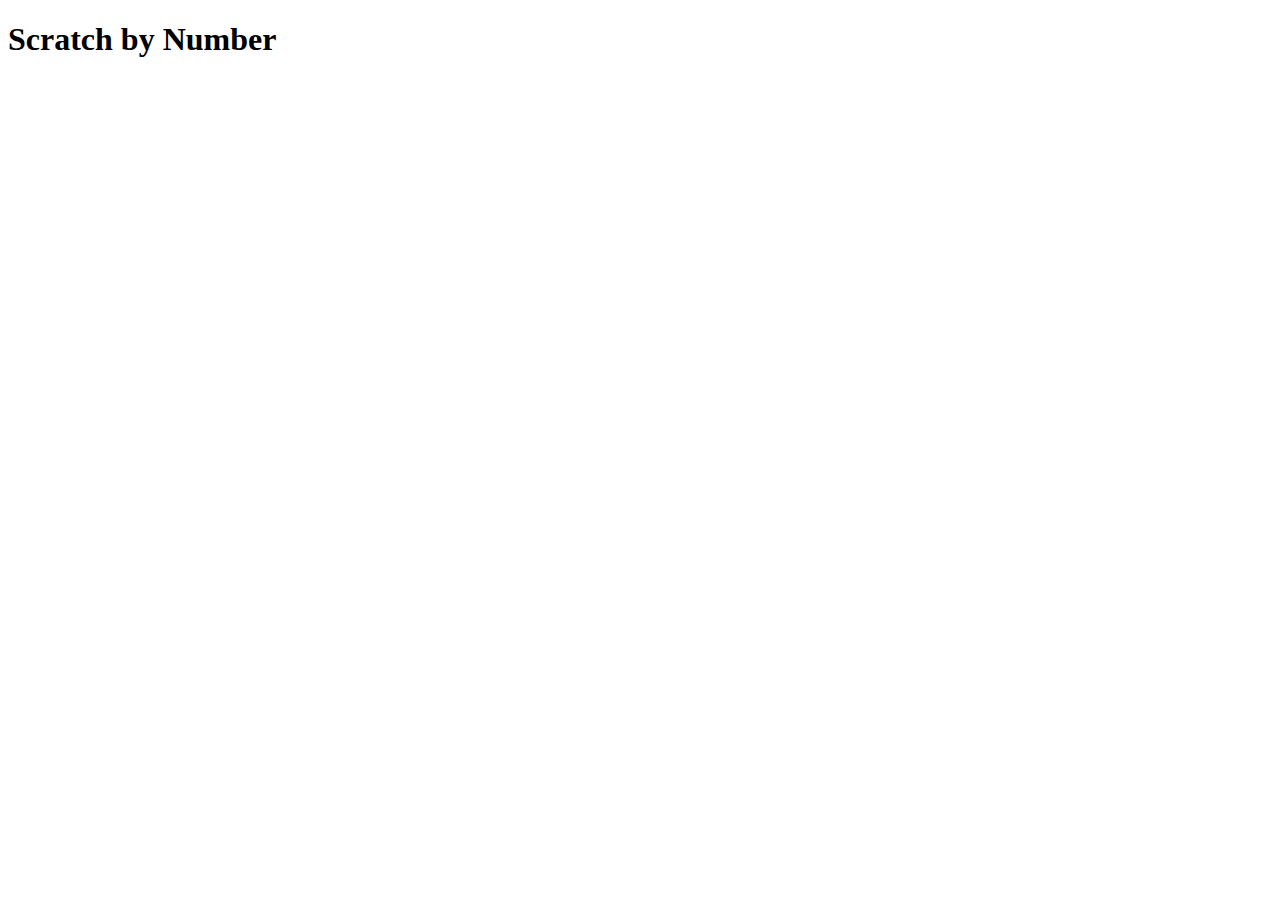
<file: index.html>
<!DOCTYPE html>
<html lang="fr">
<head>
    <meta charset="UTF-8">
    <title>Scratch by Number</title>
    <meta name="viewport" content="width=device-width, initial-scale=1.0">
    <link rel="stylesheet" href="css/style.css">
</head>

<body class="page-home">

    <header class="header">
        <h1>Scratch by Number</h1>
    </header>

    <main class="packs-container" id="packsContainer">
        <!-- Packs générés par main.js -->
    </main>

    <script src="js/main.js"></script>

</body>
</html>
</file>
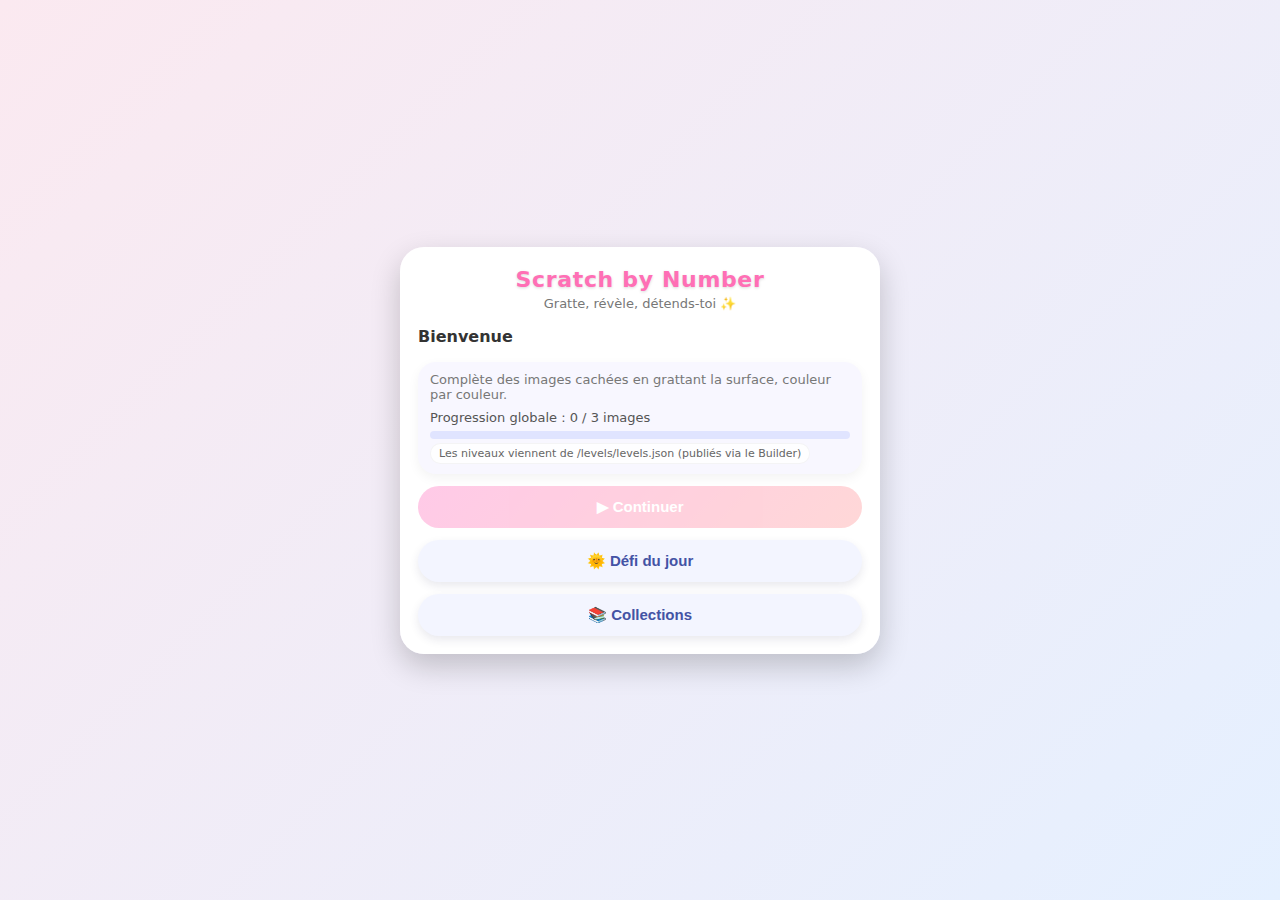
<file: game.html>
<!DOCTYPE html>
<html lang="fr">
<head>
  <meta charset="UTF-8" />
  <title>Scratch by Number – Jeu</title>
  <meta name="viewport" content="width=device-width, initial-scale=1.0" />

  <!-- PWA / thème -->
  <meta name="theme-color" content="#fbe9f0" />

  <!-- PWA / manifest -->
  <link rel="manifest" href="manifest.webmanifest">

  <!-- iOS PWA -->
  <meta name="apple-mobile-web-app-capable" content="yes">
  <meta name="apple-mobile-web-app-title" content="Scratch by Number">
  <meta name="apple-mobile-web-app-status-bar-style" content="default">
  <link rel="apple-touch-icon" href="icons/icon-192.png">

  <style>
    * { box-sizing: border-box; }
    html, body {
      margin: 0;
      padding: 0;
      font-family: system-ui, -apple-system, BlinkMacSystemFont, "Segoe UI", sans-serif;
      background: linear-gradient(135deg,#fbe9f0,#e5f0ff);
      min-height: 100vh;
      color: #333;
    }
    body {
      display: flex;
      justify-content: center;
      align-items: center;
      padding: 16px;
    }
    #app {
      width: 100%;
      max-width: 480px;
      background: rgba(255,255,255,0.96);
      border-radius: 24px;
      box-shadow: 0 12px 30px rgba(0,0,0,0.20);
      padding: 20px 18px 18px;
      display: flex;
      flex-direction: column;
      gap: 16px;
    }
    header { text-align: center; }
    .logoTitle {
      font-size: 22px;
      font-weight: 700;
      letter-spacing: .03em;
      color: #ff6fb5;
      text-shadow: 0 1px 3px rgba(0,0,0,0.15);
    }
    .subtitle {
      font-size: 13px;
      color: #777;
      margin-top: 4px;
    }
    main {
      flex: 1;
      display: flex;
      flex-direction: column;
      gap: 16px;
    }
    section.screen {
      display: none;
      flex-direction: column;
      gap: 12px;
    }
    section.screen.active { display: flex; }

    .btn {
      width: 100%;
      padding: 12px 14px;
      border-radius: 999px;
      border: none;
      cursor: pointer;
      font-weight: 600;
      font-size: 15px;
      display: inline-flex;
      justify-content: center;
      align-items: center;
      gap: 8px;
      transition: transform 0.08s ease, box-shadow 0.08s ease, background 0.15s ease;
    }
    .btnPrimary {
      background: linear-gradient(135deg,#ff7ac4,#ff9c9c);
      color: white;
      box-shadow: 0 6px 16px rgba(255,122,196,0.45);
    }
    .btnPrimary:active {
      transform: translateY(1px) scale(0.99);
      box-shadow: 0 3px 10px rgba(255,122,196,0.4);
    }
    .btnSecondary {
      background: #f3f5ff;
      color: #4353a5;
      box-shadow: 0 4px 10px rgba(40,40,90,0.10);
    }
    .btnSecondary:active {
      transform: translateY(1px) scale(0.99);
      box-shadow: 0 2px 7px rgba(40,40,90,0.16);
    }
    .btn[disabled] {
      opacity: .4;
      cursor: default;
      box-shadow: none;
      transform: none;
    }

    .sectionTitle {
      font-weight: 600;
      font-size: 16px;
      margin-bottom: 4px;
    }
    .smallText { font-size: 13px; color: #777; }

    .card {
      border-radius: 18px;
      background: #f8f7ff;
      padding: 10px 12px;
      box-shadow: 0 4px 12px rgba(0,0,0,0.05);
    }

    .globalProgressBar {
      width: 100%;
      height: 8px;
      background: #e0e4ff;
      border-radius: 999px;
      overflow: hidden;
      margin-top: 6px;
    }
    .globalProgressInner {
      height: 100%;
      width: 0%;
      background: linear-gradient(90deg,#6cc6ff,#a971ff);
      transition: width 0.2s ease;
    }
    .tag {
      display: inline-flex;
      align-items: center;
      justify-content: center;
      border-radius: 999px;
      font-size: 11px;
      padding: 3px 8px;
      background: rgba(255,255,255,0.8);
      color: #666;
      border: 1px solid rgba(0,0,0,0.04);
      margin-top: 4px;
    }

    .collectionList {
      display: flex;
      flex-direction: column;
      gap: 10px;
      max-height: 360px;
      overflow-y: auto;
      padding-right: 4px;
    }
    .collectionCard {
      display: flex;
      align-items: center;
      padding: 10px 12px;
      border-radius: 16px;
      background: #f9f5ff;
      cursor: pointer;
      gap: 10px;
      box-shadow: 0 4px 10px rgba(90,60,160,0.08);
      transition: transform 0.1s ease, box-shadow 0.1s ease;
    }
    .collectionCard:hover {
      transform: translateY(-1px);
      box-shadow: 0 7px 16px rgba(90,60,160,0.12);
    }
    .collectionThumb {
      width: 48px;
      height: 48px;
      border-radius: 14px;
      display: flex;
      align-items: center;
      justify-content: center;
      font-size: 24px;
      background: linear-gradient(135deg,#ffd3e2,#c5d8ff);
    }
    .collectionInfo { flex: 1; }
    .collectionName { font-weight: 600; font-size: 15px; }
    .collectionMeta { font-size: 12px; color: #666; margin-top: 3px; }

    .levelsGrid {
      display: grid;
      grid-template-columns: repeat(3, 1fr);
      gap: 10px;
      max-height: 360px;
      overflow-y: auto;
      padding-right: 4px;
    }
    .levelCard {
      background: #f7f7ff;
      border-radius: 14px;
      padding: 6px;
      display: flex;
      flex-direction: column;
      gap: 4px;
      box-shadow: 0 4px 8px rgba(0,0,0,0.06);
      cursor: pointer;
      transition: transform 0.08s ease, box-shadow 0.08s ease;
    }
    .levelCard:hover {
      transform: translateY(-1px);
      box-shadow: 0 6px 14px rgba(0,0,0,0.12);
    }
    .levelThumb {
      border-radius: 10px;
      background: linear-gradient(135deg,#ffd3e2,#c5d8ff);
      height: 70px;
      display: flex;
      align-items: center;
      justify-content: center;
      color: rgba(255,255,255,0.95);
      font-size: 12px;
      font-weight: 600;
      text-shadow: 0 1px 4px rgba(0,0,0,0.35);
      overflow: hidden;
    }
    .levelThumbCanvas {
      width: 100%;
      height: 100%;
      display: block;
    }
    .levelTitle { font-size: 12px; font-weight: 600; color: #444; }
    .levelStatus { font-size: 11px; color: #777; }

    .gameHeaderRow {
      display: flex;
      justify-content: space-between;
      align-items: center;
      gap: 8px;
    }
    .gameTitleBlock {
      display: flex;
      flex-direction: column;
      gap: 2px;
    }
    .gameTitle {
      font-size: 15px;
      font-weight: 600;
    }
    .gameSubtitle {
      font-size: 12px;
      color: #777;
    }
    .gameStats {
      font-size: 12px;
      text-align: right;
      color: #555;
    }
    .gameCard {
      margin-top: 6px;
      border-radius: 20px;
      background: #f6f5ff;
      padding: 10px;
      box-shadow: 0 6px 18px rgba(0,0,0,0.12);
      display: flex;
      flex-direction: column;
      align-items: center;
      gap: 8px;
    }
    .gameCanvasWrap {
      border-radius: 18px;
      overflow: hidden;
      background: #000;
      width: 100%;
      max-width: 360px;
      aspect-ratio: 1 / 1;
      display: flex;
      justify-content: center;
      align-items: center;
    }
    #gameCanvas {
      width: 100%;
      height: 100%;
      touch-action: none;
      background: #000;
    }
    .brushRow {
      font-size: 12px;
      width: 100%;
      display: flex;
      flex-direction: column;
      align-items: stretch;
      gap: 4px;
      margin-top: 4px;
    }
    .brushRowInner {
      display: flex;
      align-items: center;
      justify-content: space-between;
      gap: 8px;
    }
    .brushLabel { font-size: 12px; color: #555; }
    .brushValue { font-weight: 600; font-size: 12px; }
    .brushSlider { width: 100%; }

    /* Palette horizontale scrollable propre */
    .paletteRow {
      display: flex;
      flex-direction: row;
      gap: 14px;
      padding: 10px;
      overflow-x: auto;
      overflow-y: hidden;
      max-width: 100%;
      box-sizing: border-box;
      scroll-behavior: smooth;
      scrollbar-width: none; /* Firefox */
    }
    .paletteRow::-webkit-scrollbar {
      display: none; /* Chrome / Safari */
    }
    .dot {
      width: 52px;
      height: 52px;
      border-radius: 50%;
      border: 4px solid #fff;
      box-shadow: 0 4px 10px rgba(0,0,0,0.15);
      position: relative;
      flex-shrink: 0;
      cursor: pointer;
      transition: transform 0.12s ease, box-shadow 0.12s ease, border 0.12s ease;
    }
    .dot.active {
      transform: scale(1.12);
      border-width: 4px;
      border-color: #ff7ac4;
      box-shadow: 0 0 12px rgba(255,255,255,0.8), 0 4px 14px rgba(0,0,0,0.25);
      animation: pulseDot 0.25s ease;
    }
    .dotCount {
      position: absolute;
      bottom: -6px;
      right: -6px;
      background: linear-gradient(135deg,#ff7ac4,#ff9c9c);
      color: #fff;
      font-size: 12px;
      padding: 3px 6px;
      border-radius: 12px;
      font-weight: 600;
      box-shadow: 0 2px 6px rgba(0,0,0,0.2);
    }

    .backLink {
      font-size: 13px;
      color: #6874c8;
      cursor: pointer;
      display: inline-flex;
      align-items: center;
      gap: 4px;
    }
    .backLink span { font-size: 16px; }

    @media (max-width: 520px) {
      #app {
        border-radius: 20px;
        padding: 16px 14px 14px;
      }
    }

    @keyframes pulseDot {
      0% { transform: scale(1); }
      50% { transform: scale(1.15); }
      100% { transform: scale(1); }
    }

    /* Pastille qui disparaît en douceur */
    .dot.disappearing {
      animation: dotDisappear 0.55s ease forwards;
    }
    @keyframes dotDisappear {
      0% {
        transform: scale(1) rotate(0deg);
        opacity: 1;
      }
      60% {
        transform: scale(0.45) rotate(12deg);
        opacity: 0.6;
      }
      100% {
        transform: scale(0.1) rotate(25deg);
        opacity: 0;
      }
    }
  </style>
</head>

<body>
<div id="app">
  <header>
    <div class="logoTitle">Scratch by Number</div>
    <div class="subtitle">Gratte, révèle, détends-toi ✨</div>
  </header>

  <main>
    <!-- HOME SCREEN -->
    <section id="screen-home" class="screen active">
      <div class="sectionTitle">Bienvenue</div>
      <div class="card">
        <div class="smallText">
          Complète des images cachées en grattant la surface, couleur par couleur.
        </div>
        <div style="margin-top:8px;font-size:13px;color:#555;">
          Progression globale : <span id="globalProgressLabel">0 / 0 images</span>
        </div>
        <div class="globalProgressBar">
          <div id="globalProgressInner" class="globalProgressInner"></div>
        </div>
        <div class="tag">Les niveaux viennent de /levels/levels.json (publiés via le Builder)</div>
      </div>

      <button id="btn-continue" class="btn btnPrimary" disabled>
        ▶ Continuer
      </button>

      <button id="btn-daily" class="btn btnSecondary">
        🌞 Défi du jour
      </button>

      <button id="btn-collections" class="btn btnSecondary">
        📚 Collections
      </button>
    </section>

    <!-- COLLECTIONS SCREEN -->
    <section id="screen-collections" class="screen">
      <div class="backLink" id="back-from-collections">
        <span>←</span> Retour
      </div>
      <div class="sectionTitle" style="margin-top:4px;">Collections</div>
      <div class="smallText">Choisis un thème d’images à gratter.</div>

      <div id="collectionsList" class="collectionList"></div>
    </section>

    <!-- LEVELS SCREEN -->
    <section id="screen-levels" class="screen">
      <div class="backLink" id="back-from-levels">
        <span>←</span> Collections
      </div>
      <div class="sectionTitle" id="levelsTitle" style="margin-top:4px;">Niveaux</div>
      <div class="smallText" id="levelsSubtitle"></div>

      <div id="levelsGrid" class="levelsGrid"></div>
    </section>

    <!-- GAME SCREEN -->
    <section id="screen-game" class="screen">
      <div class="backLink" id="back-from-game">
        <span>←</span> Niveaux
      </div>

      <div class="gameHeaderRow" style="margin-top:4px;">
        <div class="gameTitleBlock">
          <div class="gameTitle" id="gameTitle">Titre du niveau</div>
          <div class="gameSubtitle" id="gameSubtitle">Collection</div>
        </div>
        <div class="gameStats">
          <div>Progression : <span id="gameProgressPercent">0%</span></div>
          <div>Restants : <span id="gameRemaining">0</span></div>
        </div>
      </div>

      <div class="gameCard">
        <div class="gameCanvasWrap" style="position:relative;">
          <canvas id="gameCanvas" width="360" height="360" style="position:absolute; inset:0; width:100%; height:100%; touch-action:none; background:#000;"></canvas>
          <canvas id="gameCanvasScratch" width="360" height="360" style="position:absolute; inset:0; width:100%; height:100%; touch-action:none;"></canvas>
        </div>

        <div class="brushRow">
          <div class="brushRowInner">
            <div class="brushLabel">Taille du pinceau</div>
            <div class="brushValue"><span id="gameBrushVal">3</span> px</div>
          </div>
          <input id="gameBrushSlider" class="brushSlider" type="range" min="1" max="50" value="3">
        </div>

        <div class="paletteRow" id="gamePaletteRow"></div>
      </div>
    </section>
  </main>
</div>

<script>
  // =========================
  // HAPTIC / VIBRATION HELPER
  // =========================
  function triggerHaptic(level = "light") {
    try {
      if ("vibrate" in navigator) {
        if (level === "heavy") {
          navigator.vibrate(30);
        } else if (level === "medium") {
          navigator.vibrate(15);
        } else {
          navigator.vibrate(8);
        }
      }
      // iOS Safari ne supporte pas vibrate pour l'instant, mais Android oui.
    } catch (e) {
      console.warn("Haptic error", e);
    }
  }

  // =========================
  // STATE GLOBAL
  // =========================
  let LEVELS_DATA = { collections: [] };

  const screens = {
    home: document.getElementById("screen-home"),
    collections: document.getElementById("screen-collections"),
    levels: document.getElementById("screen-levels"),
    game: document.getElementById("screen-game")
  };

  function showScreen(name) {
    Object.values(screens).forEach(s => s.classList.remove("active"));
    if (screens[name]) screens[name].classList.add("active");
  }

  // --- progression globale
  function computeGlobalProgress() {
    const total = LEVELS_DATA.collections.reduce(
      (sum,c)=>sum + (c.levels?.length||0),
      0
    );
    let completed = 0;
    try {
      const raw = localStorage.getItem("sbn_completed_levels");
      if (raw){
        const arr = JSON.parse(raw);
        if (Array.isArray(arr)) completed = arr.length;
      }
    } catch{}
    if (completed>total) completed=total;
    return {completed,total};
  }
  function refreshGlobalProgressUI() {
    const {completed,total} = computeGlobalProgress();
    const label = document.getElementById("globalProgressLabel");
    const bar = document.getElementById("globalProgressInner");
    label.textContent = `${completed} / ${total} images`;
    let perc = total>0 ? (completed/total)*100 : 0;
    bar.style.width = perc + "%";
  }

  // --- last played
  function loadLastPlayed() {
    try {
      const raw = localStorage.getItem("sbn_last_level");
      if (!raw) return null;
      return JSON.parse(raw);
    } catch {return null;}
  }
  function saveLastPlayed(collectionId, levelId) {
    const obj = {collectionId,levelId,time:Date.now()};
    localStorage.setItem("sbn_last_level", JSON.stringify(obj));
  }
  function markLevelCompleted(levelId) {
    let arr=[];
    try {
      const raw=localStorage.getItem("sbn_completed_levels");
      if (raw) arr=JSON.parse(raw);
    } catch{}
    if (!Array.isArray(arr)) arr=[];
    if (!arr.includes(levelId)) arr.push(levelId);
    localStorage.setItem("sbn_completed_levels", JSON.stringify(arr));
  }
  function isLevelCompleted(levelId) {
    try {
      const raw = localStorage.getItem("sbn_completed_levels");
      if (!raw) return false;
      const arr = JSON.parse(raw);
      if (!Array.isArray(arr)) return false;
      return arr.includes(levelId);
    } catch {return false;}
  }
  function refreshContinueButton() {
    const btnContinue = document.getElementById("btn-continue");
    const last = loadLastPlayed();
    if (!last) { btnContinue.disabled = true; return; }
    btnContinue.disabled = false;
  }

  // =========================
  // SAUVEGARDE PAR NIVEAU
  // =========================
  function levelProgressKey(collectionId, levelId) {
    return `sbn_progress_${collectionId}_${levelId}`;
  }
  function loadLevelProgressData(collectionId, levelId) {
    const key = levelProgressKey(collectionId, levelId);
    try {
      const raw = localStorage.getItem(key);
      if (!raw) return null;
      return JSON.parse(raw);
    } catch (e) {
      console.warn("loadLevelProgressData error", e);
      return null;
    }
  }
  function saveLevelProgressData(payload) {
    if (!payload || !payload.collectionId || !payload.levelId) return;
    const key = levelProgressKey(payload.collectionId, payload.levelId);
    try {
      localStorage.setItem(key, JSON.stringify(payload));
    } catch(e) {
      console.warn("saveLevelProgressData error", e);
    }
  }

  // =========================
  // CHARGEMENT LEVELS.JSON
  // =========================
  async function loadLevelsConfig() {
    try {
      const res = await fetch("levels/levels.json");
      if (!res.ok) throw new Error("HTTP "+res.status);
      const data = await res.json();
      if (!data.collections) data.collections=[];
      LEVELS_DATA = data;
    } catch (e) {
      console.warn("Impossible de charger levels.json, aucune collection pour l’instant.");
      LEVELS_DATA = { collections: [] };
    }
  }

  // =========================
  // HOME SCREEN
  // =========================
  const btnContinue = document.getElementById("btn-continue");
  const btnDaily = document.getElementById("btn-daily");
  const btnCollections = document.getElementById("btn-collections");

  btnCollections.addEventListener("click", () => {
    buildCollectionsList();
    showScreen("collections");
  });

  btnDaily.addEventListener("click", () => {
    const firstCol = LEVELS_DATA.collections[0];
    if (!firstCol || !firstCol.levels || !firstCol.levels.length) {
      alert("Pas encore de niveaux publiés. Utilise le Builder pour en créer.");
      return;
    }
    const lvl = firstCol.levels[0];
    startGame(firstCol.id, lvl.id);
  });

  btnContinue.addEventListener("click", () => {
    const last=loadLastPlayed();
    if (!last) return;
    startGame(last.collectionId,last.levelId);
  });

  // =========================
  // COLLECTIONS
  // =========================
  const collectionsListEl = document.getElementById("collectionsList");
  document.getElementById("back-from-collections").addEventListener("click", () => {
    showScreen("home");
  });

  function buildCollectionsList() {
    collectionsListEl.innerHTML = "";
    if (!LEVELS_DATA.collections.length) {
      const div=document.createElement("div");
      div.className="smallText";
      div.textContent="Aucune collection pour l’instant. Publie un niveau depuis le Builder.";
      collectionsListEl.appendChild(div);
      return;
    }
    LEVELS_DATA.collections.forEach(col => {
      const card=document.createElement("div");
      card.className="collectionCard";

      const thumb=document.createElement("div");
      thumb.className="collectionThumb";
      thumb.textContent=col.emoji || "🎨";

      const info=document.createElement("div");
      info.className="collectionInfo";

      const name=document.createElement("div");
      name.className="collectionName";
      name.textContent=col.name;

      const meta=document.createElement("div");
      meta.className="collectionMeta";
      const completedLevels = (col.levels||[]).filter(l=>isLevelCompleted(l.id)).length;
      meta.textContent = `${completedLevels}/${(col.levels||[]).length} complétées`;

      info.appendChild(name);
      info.appendChild(meta);

      const right=document.createElement("div");
      right.style.fontSize="11px";
      right.style.color="#777";
      right.textContent=">";

      card.appendChild(thumb);
      card.appendChild(info);
      card.appendChild(right);

      card.addEventListener("click", () => {
        openCollection(col.id);
      });

      collectionsListEl.appendChild(card);
    });
  }

  // =========================
  // LEVELS SCREEN
  // =========================
  const levelsTitleEl=document.getElementById("levelsTitle");
  const levelsSubtitleEl=document.getElementById("levelsSubtitle");
  const levelsGridEl=document.getElementById("levelsGrid");
  let currentCollection = null;

  document.getElementById("back-from-levels").addEventListener("click", () => {
    showScreen("collections");
  });

  function openCollection(collectionId) {
    currentCollection = LEVELS_DATA.collections.find(c=>c.id===collectionId);
    if (!currentCollection) return;
    levelsTitleEl.textContent = currentCollection.name;
    levelsSubtitleEl.textContent = `${(currentCollection.levels||[]).length} images`;

    buildLevelsGrid(currentCollection);
    showScreen("levels");
  }

  function buildLevelsGrid(collection) {
    levelsGridEl.innerHTML = "";
    const levels = collection.levels || [];
    if (!levels.length) {
      const div=document.createElement("div");
      div.className="smallText";
      div.textContent="Aucun niveau dans cette collection.";
      levelsGridEl.appendChild(div);
      return;
    }

    levels.forEach((lvl, index) => {
      const card=document.createElement("div");
      card.className="levelCard";

      const thumb=document.createElement("div");
      thumb.className="levelThumb";
      thumb.textContent=lvl.title || lvl.id;

      const title=document.createElement("div");
      title.className="levelTitle";
      title.textContent=`#${index+1}`;

      const status=document.createElement("div");
      status.className="levelStatus";

      const progressData = loadLevelProgressData(collection.id, lvl.id);
      let percent = 0;
      if (progressData && typeof progressData.percent === "number") {
        percent = progressData.percent;
      } else if (isLevelCompleted(lvl.id)) {
        percent = 100;
      }

      const completed = isLevelCompleted(lvl.id) || (percent >= 100);

      if (completed) {
        status.textContent = `Terminé ✓ (${percent || 100}%)`;
        thumb.textContent = "";
        const canvas = document.createElement("canvas");
        canvas.width = 70;
        canvas.height = 70;
        canvas.className = "levelThumbCanvas";
        thumb.appendChild(canvas);
        drawLevelThumbnail(canvas, collection.id, lvl.id);
      } else {
        if (percent > 0) {
          status.textContent = `${percent}% complété`;
        } else {
          status.textContent = "Non commencé";
        }
      }

      card.appendChild(thumb);
      card.appendChild(title);
      card.appendChild(status);

      card.addEventListener("click", () => {
        startGame(collection.id, lvl.id);
      });

      levelsGridEl.appendChild(card);
    });
  }

  async function drawLevelThumbnail(canvas, collectionId, levelId) {
    const ctx = canvas.getContext("2d");
    ctx.fillStyle = "#000";
    ctx.fillRect(0, 0, canvas.width, canvas.height);
    try {
      const base = `levels/${collectionId}/${levelId}`;
      const [paletteRes, gridRes] = await Promise.all([
        fetch(base + "_palette.json"),
        fetch(base + "_grid.json"),
      ]);
      if (!paletteRes.ok || !gridRes.ok) return;
      const palette = await paletteRes.json();
      const grid = await gridRes.json();
      const size = grid.length;
      const cellSize = canvas.width / size;
      for (let y = 0; y < size; y++) {
        for (let x = 0; x < size; x++) {
          const idx = grid[y][x];
          const col = palette[idx];
          if (!col) continue;
          ctx.fillStyle = `rgb(${col.r},${col.g},${col.b})`;
          ctx.fillRect(x * cellSize, y * cellSize, cellSize, cellSize);
        }
      }
    } catch (e) {
      console.warn("drawLevelThumbnail error", e);
    }
  }

  // =========================
  // GAME + SCRATCH
  // =========================
  let lastScratchX = null;
  let lastScratchY = null;
  let lastScratchTime = null;
  let needsSave = false;

  const backFromGame = document.getElementById("back-from-game");
  const gameTitleEl = document.getElementById("gameTitle");
  const gameSubtitleEl = document.getElementById("gameSubtitle");
  const gameProgressPercentEl = document.getElementById("gameProgressPercent");
  const gameRemainingEl = document.getElementById("gameRemaining");
  const gameCanvas = document.getElementById("gameCanvas");
  const gameCanvasScratch = document.getElementById("gameCanvasScratch");
  const ctxImg = gameCanvas.getContext("2d");
  const ctxScratch = gameCanvasScratch.getContext("2d");
  const gamePaletteRow = document.getElementById("gamePaletteRow");
  const gameBrushSlider = document.getElementById("gameBrushSlider");
  const gameBrushVal = document.getElementById("gameBrushVal");

  let currentGame = {
    collectionId: null,
    levelId: null,
    size: 0,
    grid: [],
    baseGrid: [],
    palette: [],
    remainingPerColor: [],
    totalCells: 0,
    revealed: 0,
    brushSize: 3,
    activeColorIndex: null,
    completed: false
  };

  backFromGame.addEventListener("click", () => {
    refreshGlobalProgressUI();
    if (currentCollection) {
      buildLevelsGrid(currentCollection);
      showScreen("levels");
    } else {
      showScreen("collections");
    }
  });

  gameBrushSlider.addEventListener("input", () => {
    currentGame.brushSize = parseInt(gameBrushSlider.value,10);
    gameBrushVal.textContent = currentGame.brushSize;
  });

  async function startGame(collectionId, levelId) {
    const col = LEVELS_DATA.collections.find(c=>c.id===collectionId);
    if (!col) {
      alert("Collection introuvable.");
      return;
    }
    const lvl = (col.levels||[]).find(l=>l.id===levelId);
    if (!lvl) {
      alert("Niveau introuvable dans cette collection.");
      return;
    }

    currentGame.collectionId = collectionId;
    currentGame.levelId = levelId;
    currentGame.brushSize = parseInt(gameBrushSlider.value,10);
    currentGame.completed = false;

    saveLastPlayed(collectionId, levelId);
    refreshContinueButton();

    gameTitleEl.textContent = lvl.title || lvl.id;
    gameSubtitleEl.textContent = col.name;

    await loadLevelDataFromServer(collectionId, levelId);
    showScreen("game");
  }

  function computeCountsFromGrid(grid, paletteLength) {
    const counts = new Array(paletteLength).fill(0);
    let revealed = 0;
    const size = grid.length;
    for (let y=0;y<size;y++){
      for(let x=0;x<size;x++){
        const v = grid[y][x];
        if (v === -1) {
          revealed++;
        } else if (v>=0 && v<paletteLength) {
          counts[v]++;
        }
      }
    }
    return {counts,revealed};
  }

  async function loadLevelDataFromServer(collectionId, levelId) {
    try {
      const base = `levels/${collectionId}/${levelId}`;
      const [metaRes, paletteRes, gridRes] = await Promise.all([
        fetch(base + "_meta.json"),
        fetch(base + "_palette.json"),
        fetch(base + "_grid.json"),
      ]);
      if (!metaRes.ok || !paletteRes.ok || !gridRes.ok) {
        throw new Error("Erreur chargement fichiers de niveau");
      }
      const meta = await metaRes.json();
      const palette = await paletteRes.json();
      const grid = await gridRes.json();

      currentGame.size = meta.size || grid.length;
      currentGame.baseGrid = grid;
      currentGame.palette = palette;
      currentGame.totalCells = currentGame.size * currentGame.size;

      const saved = loadLevelProgressData(collectionId, levelId);

      if (saved && saved.grid &&
          Array.isArray(saved.grid) &&
          saved.grid.length === grid.length &&
          saved.grid[0].length === grid[0].length) {
        currentGame.grid = saved.grid;
        const cc = computeCountsFromGrid(saved.grid, palette.length);
        currentGame.remainingPerColor = cc.counts;
        currentGame.revealed = cc.revealed;
        currentGame.completed = !!saved.completed || (cc.revealed >= currentGame.totalCells);
      } else {
        currentGame.grid = grid.map(row => row.slice());
        const cc = computeCountsFromGrid(currentGame.grid, palette.length);
        currentGame.remainingPerColor = cc.counts;
        currentGame.revealed = cc.revealed;
        currentGame.completed = (currentGame.revealed >= currentGame.totalCells);
      }

      // Dessiner l'image finale sous la couche à gratter (toujours à partir de la grille d'origine)
      ctxImg.clearRect(0,0,gameCanvas.width,gameCanvas.height);
      const cellSize = gameCanvas.width / currentGame.size;
      for (let y = 0; y < currentGame.size; y++) {
        for (let x = 0; x < currentGame.size; x++) {
          const idxCell = currentGame.baseGrid[y][x];
          const col = currentGame.palette[idxCell];
          ctxImg.fillStyle = `rgb(${col.r},${col.g},${col.b})`;
          ctxImg.fillRect(
            x * cellSize,
            y * cellSize,
            Math.ceil(cellSize),
            Math.ceil(cellSize)
          );
        }
      }

      // Couche scratch uniforme au-dessus
      ctxScratch.clearRect(0,0,gameCanvas.width,gameCanvas.height);
      ctxScratch.globalCompositeOperation = "source-over";
      ctxScratch.globalAlpha = 1;
      ctxScratch.fillStyle = "#000";
      ctxScratch.fillRect(0,0,gameCanvas.width,gameCanvas.height);
      ctxScratch.globalAlpha = 0.75;
      ctxScratch.fillStyle = "#bbb";
      ctxScratch.fillRect(0,0,gameCanvas.width,gameCanvas.height);
      ctxScratch.globalAlpha = 1;
      ctxScratch.globalCompositeOperation = "source-over";

      // Ré-appliquer le grattage existant si sauvegarde
      if (currentGame.grid) {
        reapplyScratchFromGrid(currentGame.grid, cellSize);
      }
      // Si le niveau est entièrement terminé → retirer totalement la couche scratch
      if (currentGame.completed) {
        ctxScratch.clearRect(0, 0, gameCanvas.width, gameCanvas.height);
      }

      buildGamePalette();
      updateGameUI();
      refreshPaletteCounters();
      needsSave = false;

    } catch (e) {
      console.error(e);
      alert("Impossible de charger ce niveau.\nVérifie qu'il a été publié correctement.");
    }
  }

  // =========================
  // PALETTE
  // =========================
  function refreshPaletteCounters() {
    const dots = document.querySelectorAll('#gamePaletteRow .dot');
    dots.forEach(dot => {
      const idx = parseInt(dot.dataset.colorIndex, 10);
      const badge = dot.querySelector('.dotCount');
      if (!isNaN(idx) && badge) {
        badge.textContent = currentGame.remainingPerColor[idx] || 0;
      }
    });
  }

  function setActiveColor(idx) {
    currentGame.activeColorIndex = idx;
    document.querySelectorAll("#gamePaletteRow .dot").forEach(d=>d.classList.remove("active"));

    if (idx == null || isNaN(idx)) {
      updateGameUI();
      return;
    }
    const dot = document.querySelector('#gamePaletteRow .dot[data-color-index="'+idx+'"]');
    if (dot) {
      dot.classList.add("active");
    }
    updateGameUI();
  }

  // Quand une couleur est complètement utilisée (0 restants)
  function handleColorDepleted(colorIndex) {
    if (currentGame.remainingPerColor[colorIndex] < 0) {
      currentGame.remainingPerColor[colorIndex] = 0;
    }

    // haptic "color finie"
    triggerHaptic("medium");

// 🔊 son pastille vide
  try { sndDone.currentTime = 0; sndDone.play(); } catch(e){}

    // animer + retirer la pastille visuelle
    const dot = document.querySelector('#gamePaletteRow .dot[data-color-index="'+colorIndex+'"]');
    if (dot) {
      dot.classList.add("disappearing");
      setTimeout(() => {
        if (dot && dot.parentNode) {
          dot.parentNode.removeChild(dot);
        }
      }, 550);
    }

    // si c'était la couleur active → passer à une autre
    if (currentGame.activeColorIndex === colorIndex) {
      let newIdx = null;
      for (let i = colorIndex + 1; i < currentGame.remainingPerColor.length; i++) {
        if (currentGame.remainingPerColor[i] > 0) { newIdx = i; break; }
      }
      if (newIdx === null) {
        for (let i = colorIndex - 1; i >= 0; i--) {
          if (currentGame.remainingPerColor[i] > 0) { newIdx = i; break; }
        }
      }
      if (newIdx !== null) {
        setActiveColor(newIdx);
      } else {
        currentGame.activeColorIndex = null;
        updateGameUI();
      }
    }

    refreshPaletteCounters();
  }

  function buildGamePalette() {
    gamePaletteRow.innerHTML = "";
    currentGame.activeColorIndex = null;

    currentGame.palette.forEach((c,i) => {
      const remaining = currentGame.remainingPerColor[i] || 0;
      if (remaining <= 0) return; // 🔥 ne pas recréer les couleurs finies

      const dot = document.createElement("div");
      dot.className="dot";
      dot.style.background=`rgb(${c.r},${c.g},${c.b})`;
      dot.dataset.colorIndex = i.toString();

      const count=document.createElement('div');
      count.className='dotCount';
      dot.appendChild(count);

      dot.addEventListener("click", () => {
        setActiveColor(i);
        refreshPaletteCounters();
      });

      gamePaletteRow.appendChild(dot);
    });

    // activer par défaut la première couleur qui a encore des cases
    let firstIdx = null;
    for (let i = 0; i < currentGame.remainingPerColor.length; i++) {
      if (currentGame.remainingPerColor[i] > 0) {
        firstIdx = i;
        break;
      }
    }
    if (firstIdx !== null) {
      setActiveColor(firstIdx);
    } else {
      currentGame.activeColorIndex = null;
      updateGameUI();
    }

    refreshPaletteCounters();
  }

  function updateGameUI() {
    const total = currentGame.totalCells;
    const revealed = currentGame.revealed;
    const p = total>0 ? Math.floor((revealed/total)*100) : 0;
    gameProgressPercentEl.textContent = p + "%";

    if (currentGame.activeColorIndex==null) {
      gameRemainingEl.textContent = "0";
    } else {
      gameRemainingEl.textContent = currentGame.remainingPerColor[currentGame.activeColorIndex] || 0;
    }
  }

  // =========================
  // SCRATCH
  // =========================
  let isMouseDown = false;
  let isTouching = false;

  gameCanvasScratch.addEventListener("mousedown", (e)=>{
    isMouseDown=true;
    triggerHaptic("light");   // feedback au contact
    scratchAtEvent(e.clientX,e.clientY);
  });
  document.addEventListener("mouseup", ()=>{
    isMouseDown=false;
    if (needsSave) {
      saveCurrentProgress();
      needsSave = false;
    }
  });
  gameCanvasScratch.addEventListener("mousemove", (e)=>{
    if(!isMouseDown) return;
    scratchAtEvent(e.clientX,e.clientY);
  });

  gameCanvasScratch.addEventListener("touchstart", (e)=>{
    isTouching=true;
    triggerHaptic("light");   // feedback au contact tactile
    e.preventDefault();
    const t=e.touches[0];
    scratchAtEvent(t.clientX,t.clientY);
  }, {passive:false});
  gameCanvasScratch.addEventListener("touchmove",(e)=>{
    if(!isTouching) return;
    e.preventDefault();
    const t=e.touches[0];
    scratchAtEvent(t.clientX,t.clientY);
  }, {passive:false});
  gameCanvasScratch.addEventListener("touchend",()=>{
    isTouching=false;
    if (needsSave) {
      saveCurrentProgress();
      needsSave = false;
    }
  });
  gameCanvasScratch.addEventListener("touchcancel",()=>{
    isTouching=false;
    if (needsSave) {
      saveCurrentProgress();
      needsSave = false;
    }
  });

  function scratchAtEvent(clientX,clientY) {
    if (currentGame.activeColorIndex==null) return;
    const rect = gameCanvas.getBoundingClientRect();
    const px = clientX - rect.left;
    const py = clientY - rect.top;

    const scaleX = gameCanvas.width / rect.width;
    const scaleY = gameCanvas.height / rect.height;
    const cx = px * scaleX;
    const cy = py * scaleY;

    const size = currentGame.size;
    const cellSize = gameCanvas.width / size;

    const gx = Math.floor(cx / cellSize);
    const gy = Math.floor(cy / cellSize);

    const now = performance.now();
    let vx = 0, vy = 0;
    if (lastScratchX !== null) {
      const dt = now - lastScratchTime;
      if (dt > 0) {
        vx = (cx - lastScratchX) / dt;
        vy = (cy - lastScratchY) / dt;
      }
    }
    lastScratchX = cx;
    lastScratchY = cy;
    lastScratchTime = now;

    scratchAtGrid(gx,gy,vx,vy);
  }

  function eraseOnScratch(x, y, r, vx, vy) {
    const speed = Math.sqrt(vx*vx + vy*vy);
    const jitter = Math.min(speed * 0.15, 1.2);
    const jx = (Math.random() - 0.5) * jitter;
    const jy = (Math.random() - 0.5) * jitter;

    ctxScratch.save();
    ctxScratch.globalCompositeOperation = "destination-out";
    ctxScratch.beginPath();
    ctxScratch.arc(x + jx, y + jy, r, 0, Math.PI * 2);
    ctxScratch.fill();
    ctxScratch.restore();
  }

  function scratchAtGrid(cx,cy,vx,vy) {
    const size = currentGame.size;
    const active = currentGame.activeColorIndex;
    const brush = currentGame.brushSize;
    const cellSize = gameCanvas.width / size;

    if (active == null) return;

    let anyChange = false;

    for (let dy=-brush; dy<=brush; dy++){
      for (let dx=-brush; dx<=brush; dx++){
        const X = cx+dx;
        const Y = cy+dy;
        if (X<0||Y<0||X>=size||Y>=size) continue;

        const val = currentGame.grid[Y][X];
        if (val !== active) continue;

        if (currentGame.grid[Y][X] !== -1) {
          currentGame.grid[Y][X] = -1;
          currentGame.revealed++;
          anyChange = true;
          if (currentGame.remainingPerColor[active] > 0) {
            currentGame.remainingPerColor[active]--;
            if (currentGame.remainingPerColor[active] === 0) {
              handleColorDepleted(active);
            }
          }
        }

        const centerX = X*cellSize + cellSize/2;
        const centerY = Y*cellSize + cellSize/2;
        eraseOnScratch(centerX, centerY, cellSize*0.75, vx, vy);
      }
    }

    if (anyChange) {
  needsSave = true;

  // 🔊 jouer le son de scratch (sound_scratch.mp3)
  playScratchSound();
}

    updateGameUI();
    refreshPaletteCounters();
    checkCompletion();
  }

  function reapplyScratchFromGrid(gridData, cellSize) {
    ctxScratch.save();
    ctxScratch.globalCompositeOperation = "destination-out";
    for (let y = 0; y < currentGame.size; y++) {
      for (let x = 0; x < currentGame.size; x++) {
        if (gridData[y][x] === -1) {
          const centerX = x * cellSize + cellSize / 2;
          const centerY = y * cellSize + cellSize / 2;
          ctxScratch.beginPath();
          ctxScratch.arc(centerX, centerY, cellSize * 0.75, 0, Math.PI * 2);
          ctxScratch.fill();
        }
      }
    }
    ctxScratch.restore();
  }

  function saveCurrentProgress() {
    if (!currentGame.collectionId || !currentGame.levelId) return;
    const total = currentGame.totalCells || (currentGame.size * currentGame.size) || 0;
    const revealed = currentGame.revealed || 0;
    const percent = total > 0 ? Math.floor((revealed / total) * 100) : 0;
    const payload = {
      collectionId: currentGame.collectionId,
      levelId: currentGame.levelId,
      revealed,
      total,
      percent,
      completed: currentGame.completed,
      grid: currentGame.grid
    };
    saveLevelProgressData(payload);
  }

  function checkCompletion() {
    if (currentGame.completed) return;
    if (currentGame.revealed >= currentGame.totalCells) {
      currentGame.completed = true;
      markLevelCompleted(currentGame.levelId);
      refreshGlobalProgressUI();
      saveCurrentProgress();
      triggerHaptic("heavy"); // vibration plus forte à la complétion
      alert("Image complétée ! 🎉");
    }
  }

  // =========================
  // INIT
  // =========================
  async function initGame() {
    await loadLevelsConfig();
    refreshGlobalProgressUI();
    refreshContinueButton();
  }
  initGame();

  // Sound handlers (facultatif, à brancher si tu veux)
    const endOverlay = document.getElementById("endOverlay");
  const btnEndBack = document.getElementById("btnEndBack");

  
  if (btnEndBack) btnEndBack.addEventListener("click", ()=>{ endOverlay.style.display="none"; showScreen("levels"); });
</script>



<div id="endOverlay" style="display:none; position:fixed; inset:0;
  background:rgba(0,0,0,0.5);  align-items:center;
  justify-content:center; z-index:999;">
  <div style="background:white; border-radius:20px; padding:16px; width:80%; max-width:320px; text-align:center;">
    <div style="font-weight:600; margin-bottom:8px;">Image complétée ! 🎉</div>
    <button id="btnEndBack" class="btn btnPrimary">Retour</button>
  </div>
</div>
 
<script>
  // Enregistrement du Service Worker pour PWA
  if ("serviceWorker" in navigator) {
    window.addEventListener("load", () => {
      navigator.serviceWorker
        .register("sw.js")
        .catch(err => console.warn("SW registration failed", err));
    });
  }
</script>


<!-- Added audio elements -->
<audio id="sndSelect" src="sounds/sound_pop_select.mp3"></audio>
<audio id="sndDone" src="sounds/sound_pop_done.mp3"></audio>
<audio id="sndScratch" src="sounds/sound_scratch.mp3"></audio>

<script>
// Added sound handling
const sndSelect = document.getElementById('sndSelect');
const sndDone = document.getElementById('sndDone');
const sndScratch = document.getElementById('sndScratch');

let lastScratchSound = 0;
function playScratchSound() {
  const now = performance.now();
  if (now - lastScratchSound > 80) {
    try { sndScratch.currentTime = 0; sndScratch.play(); } catch(e){}
    lastScratchSound = now;
  }
}

// Hook selection
document.addEventListener('click', (e)=>{
  if(e.target.classList.contains('dot')) {
    try { sndSelect.currentTime = 0; sndSelect.play(); } catch(e){}
  }
});

// To be integrated in scratch logic: call playScratchSound() when valid
</script>

</body>
</html>
</file>
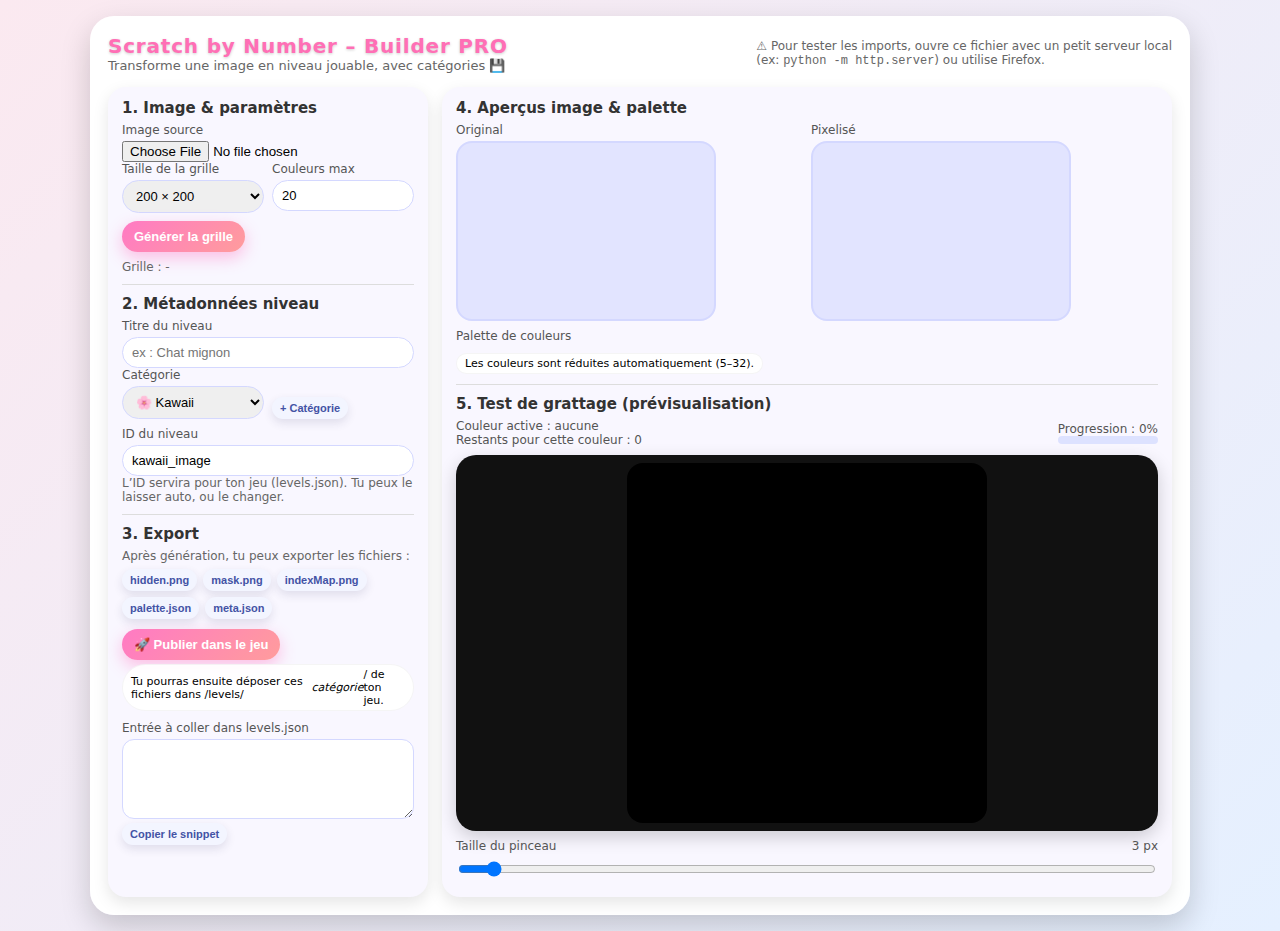
<file: public/builder.html>
<!DOCTYPE html>
<html lang="fr">
<head>
<meta charset="UTF-8">
<title>Scratch by Number – Builder PRO</title>
<meta name="viewport" content="width=device-width, initial-scale=1.0" />

<style>
* {
  box-sizing: border-box;
}
html, body {
  margin: 0;
  padding: 0;
  font-family: system-ui, -apple-system, BlinkMacSystemFont, "Segoe UI", sans-serif;
  background: linear-gradient(135deg,#fbe9f0,#e5f0ff);
  min-height: 100vh;
}
body {
  display:flex;
  justify-content:center;
  align-items:flex-start;
  padding:16px;
}
#app {
  width:100%;
  max-width:1100px;
  background:rgba(255,255,255,0.96);
  border-radius:24px;
  box-shadow:0 12px 30px rgba(0,0,0,0.18);
  padding:18px;
  display:flex;
  flex-direction:column;
  gap:14px;
}
header {
  display:flex;
  justify-content:space-between;
  align-items:center;
  gap:10px;
}
.logoTitle {
  font-size:20px;
  font-weight:700;
  letter-spacing:.04em;
  color:#ff6fb5;
  text-shadow:0 1px 3px rgba(0,0,0,0.2);
}
.subtitle {
  font-size:13px;
  color:#666;
}
main {
  display:flex;
  flex-wrap:wrap;
  gap:14px;
}
.panel {
  background:#f9f7ff;
  border-radius:18px;
  padding:12px 14px;
  box-shadow:0 6px 16px rgba(0,0,0,0.10);
}
#leftPanel {
  flex:0 0 320px;
  max-width:100%;
}
#rightPanel {
  flex:1;
  min-width:320px;
}
.sectionTitle {
  font-size:15px;
  font-weight:600;
  margin-bottom:6px;
  color:#333;
}
label {
  font-size:12px;
  font-weight:500;
  display:block;
  margin-bottom:4px;
  color:#555;
}
input[type="text"],
input[type="number"],
select,
textarea {
  width:100%;
  padding:7px 9px;
  border-radius:999px;
  border:1px solid #d4d8ff;
  font-size:13px;
  outline:none;
}
textarea {
  border-radius:12px;
  resize:vertical;
  min-height:80px;
  font-family:monospace;
}
input[type="text"]:focus,
input[type="number"]:focus,
select:focus,
textarea:focus {
  border-color:#ff7ac4;
  box-shadow:0 0 0 2px rgba(255,122,196,0.2);
}
.btn {
  border:none;
  border-radius:999px;
  padding:8px 12px;
  font-size:13px;
  font-weight:600;
  cursor:pointer;
  display:inline-flex;
  align-items:center;
  justify-content:center;
  gap:6px;
  transition:transform .08s ease, box-shadow .08s ease, background .15s ease;
}
.btnPrimary {
  background:linear-gradient(135deg,#ff7ac4,#ff9c9c);
  color:#fff;
  box-shadow:0 6px 16px rgba(255,122,196,0.45);
}
.btnPrimary:active {
  transform:translateY(1px) scale(0.99);
  box-shadow:0 3px 10px rgba(255,122,196,0.4);
}
.btnSecondary {
  background:#f3f5ff;
  color:#4353a5;
  box-shadow:0 4px 10px rgba(40,40,90,0.12);
}
.btnSecondary:active {
  transform:translateY(1px) scale(0.99);
  box-shadow:0 2px 7px rgba(40,40,90,0.18);
}
.btnTiny {
  padding:5px 8px;
  font-size:11px;
}
.row {
  display:flex;
  gap:8px;
  margin-bottom:8px;
}
.row > div {
  flex:1;
}
.previewBox {
  width:100%;
  max-width:260px;
  height:180px;
  border-radius:16px;
  border:2px solid #d4d8ff;
  background:#e2e4ff;
  overflow:hidden;
  display:flex;
  justify-content:center;
  align-items:center;
}
.previewBox img {
  max-width:100%;
  max-height:100%;
  object-fit:contain;
}
.palettePreview {
  display:flex;
  flex-wrap:wrap;
  gap:6px;
  margin-top:6px;
}
.paletteSwatch {
  width:22px;
  height:22px;
  border-radius:6px;
  box-shadow:0 1px 4px rgba(0,0,0,0.3);
  border:1px solid rgba(255,255,255,0.6);
}
.infoText {
  font-size:12px;
  color:#666;
}
.smallTag {
  display:inline-flex;
  align-items:center;
  justify-content:center;
  font-size:11px;
  border-radius:999px;
  padding:3px 8px;
  background:rgba(255,255,255,0.9);
  border:1px solid rgba(0,0,0,0.04);
  margin-top:4px;
}
.scratchHeader {
  display:flex;
  justify-content:space-between;
  align-items:center;
  font-size:12px;
  color:#555;
}
.progressBar {
  width:100%;
  height:8px;
  background:#dde2ff;
  border-radius:999px;
  overflow:hidden;
}
.progressInner {
  height:100%;
  width:0%;
  background:linear-gradient(90deg,#6cc6ff,#a971ff);
}
#scratchCanvasWrap {
  border-radius:20px;
  background:#111;
  padding:8px;
  box-shadow:0 6px 18px rgba(0,0,0,0.18);
  margin-top:8px;
}
#scratchCanvas {
  width:100%;
  max-width:360px;
  height:auto;
  aspect-ratio:1/1;
  background:#000;
  border-radius:16px;
  touch-action:none;
  display:block;
  margin:0 auto;
}
.scratchBottom {
  margin-top:8px;
  display:flex;
  flex-direction:column;
  gap:6px;
  font-size:12px;
}
.paletteRow {
  display:flex;
  flex-wrap:wrap;
  gap:8px;
  justify-content:center;
}
.dot {
  width:26px;
  height:26px;
  border-radius:50%;
  border:2px solid #fff;
  box-shadow:0 2px 5px rgba(0,0,0,0.35);
  cursor:pointer;
  transition:transform .12s ease, box-shadow .12s ease, border .12s ease;
}
.dot.active {
  transform:scale(1.12);
  border-color:#ff7ac4;
  box-shadow:0 0 8px rgba(255,122,196,0.9);
}
.brushSliderRow {
  display:flex;
  align-items:center;
  justify-content:space-between;
  gap:6px;
}
.brushSliderRow span {
  font-size:12px;
  color:#555;
}
input[type="range"] {
  flex:1;
}
@media (max-width:900px){
  main {
    flex-direction:column;
  }
  #leftPanel {
    flex:auto;
  }
}
</style>
</head>
<body>
<div id="app">
  <header>
    <div>
      <div class="logoTitle">Scratch by Number – Builder PRO</div>
      <div class="subtitle">Transforme une image en niveau jouable, avec catégories 💾</div>
    </div>
    <div class="infoText">
      ⚠ Pour tester les imports, ouvre ce fichier avec un petit serveur local<br>
      (ex: <code>python -m http.server</code>) ou utilise Firefox.
    </div>
  </header>

  <main>
    <!-- PANEL GAUCHE : PARAMS, IMPORT, CATÉGORIE, EXPORT -->
    <div id="leftPanel" class="panel">
      <div class="sectionTitle">1. Image & paramètres</div>

      <label for="imgInput">Image source</label>
      <input id="imgInput" type="file" accept="image/png,image/jpeg">

      <div class="row">
        <div>
          <label for="gridSize">Taille de la grille</label>
          <select id="gridSize">
  <option value="50">50 × 50</option>
  <option value="100">100 × 100</option>
  <option value="200" selected>200 × 200</option>
  <option value="300">300 × 300</option>
  <option value="500">500 × 500</option>
  <option value="800">800 × 800</option>
  <option value="1000">1000 × 1000</option>
</select>
        </div>
        <div>
          <label for="maxColors">Couleurs max</label>
          <input id="maxColors" type="number" min="5" max="32" value="20">
        </div>
      </div>

      <button class="btn btnPrimary" id="btnGenerate">Générer la grille</button>

      <div style="margin-top:8px;" class="infoText">
        Grille : <span id="gridInfo">-</span>
      </div>

      <hr style="margin:10px 0;border:none;border-top:1px solid #ddd;">

      <div class="sectionTitle">2. Métadonnées niveau</div>

      <label for="levelTitle">Titre du niveau</label>
      <input id="levelTitle" type="text" placeholder="ex : Chat mignon">

      <div class="row">
        <div>
          <label for="categorySelect">Catégorie</label>
          <select id="categorySelect">  <option value="1000">1000 × 1000</option>
</select>
        </div>
        <div style="display:flex;align-items:flex-end;">
          <button class="btn btnSecondary btnTiny" id="btnNewCategory">+ Catégorie</button>
        </div>
      </div>

      <label for="levelId">ID du niveau</label>
      <input id="levelId" type="text" placeholder="ex : kawaii_chat_01">

      <div class="infoText">
        L’ID servira pour ton jeu (levels.json). Tu peux le laisser auto, ou le changer.
      </div>

      <hr style="margin:10px 0;border:none;border-top:1px solid #ddd;">

      <div class="sectionTitle">3. Export</div>
      <div class="infoText">Après génération, tu peux exporter les fichiers :</div>

      <div style="display:flex;flex-wrap:wrap;gap:6px;margin-top:6px;">
        <button class="btn btnSecondary btnTiny" id="btnExportHidden">hidden.png</button>
        <button class="btn btnSecondary btnTiny" id="btnExportMask">mask.png</button>
        <button class="btn btnSecondary btnTiny" id="btnExportIndex">indexMap.png</button>
        <button class="btn btnSecondary btnTiny" id="btnExportPalette">palette.json</button>
        <button class="btn btnSecondary btnTiny" id="btnExportMeta">meta.json</button>
      </div>

      <!-- 🔥 NOUVEAU : bouton Publier dans le jeu -->
      <div style="margin-top:10px;">
        <button class="btn btnPrimary" id="btnPublishGame">
          🚀 Publier dans le jeu
        </button>
      </div>

      <div class="smallTag">Tu pourras ensuite déposer ces fichiers dans /levels/<em>catégorie</em>/ de ton jeu.</div>

      <label style="margin-top:10px;">Entrée à coller dans levels.json</label>
      <textarea id="levelsSnippet" readonly></textarea>
      <button class="btn btnSecondary btnTiny" id="btnCopySnippet">Copier le snippet</button>
    </div>

    <!-- PANEL DROIT : APERÇUS + TEST SCRATCH -->
    <div id="rightPanel" class="panel">
      <div class="sectionTitle">4. Aperçus image & palette</div>

      <div class="row">
        <div>
          <label>Original</label>
          <div class="previewBox">
            <img id="previewOriginal" alt="">
          </div>
        </div>
        <div>
          <label>Pixelisé</label>
          <div class="previewBox">
            <img id="previewPixel" alt="">
          </div>
        </div>
      </div>

      <label>Palette de couleurs</label>
      <div id="palettePreview" class="palettePreview"></div>

      <div class="smallTag">Les couleurs sont réduites automatiquement (5–32).</div>

      <hr style="margin:10px 0;border:none;border-top:1px solid #ddd;">

      <div class="sectionTitle">5. Test de grattage (prévisualisation)</div>
      <div class="scratchHeader">
        <div>
          Couleur active : <span id="scratchActiveColor">aucune</span><br>
          Restants pour cette couleur : <span id="scratchRemaining">0</span>
        </div>
        <div>
          Progression : <span id="scratchProgressLabel">0%</span>
          <div class="progressBar"><div id="scratchProgressInner" class="progressInner"></div></div>
        </div>
      </div>

      <div id="scratchCanvasWrap">
        <canvas id="scratchCanvas" width="360" height="360"></canvas>
      </div>

      <div class="scratchBottom">
        <div class="brushSliderRow">
          <span>Taille du pinceau</span>
          <span><span id="brushValue">3</span> px</span>
        </div>
        <input id="brushSlider" type="range" min="1" max="50" value="3">

        <div class="paletteRow" id="scratchPaletteRow"></div>
      </div>
    </div>
  </main>
</div>

<script>
// ========= ÉTAT GLOBAL =========
let originalImg = null;
let resizedCanvas = document.createElement("canvas");
let resizedCtx = resizedCanvas.getContext("2d");

let LEVEL = [];           // [y][x] -> index couleur
let COLOR_PALETTE = [];   // [{r,g,b}]
let colorRemaining = [];  // par couleur
let revealed = 0;
let totalCells = 0;

let activeColorIndex = null;
let brushSize = 3;

const scratchCanvas = document.getElementById("scratchCanvas");
const sctx = scratchCanvas.getContext("2d");

let scratchingTouch = false;

// ========= INIT CATÉGORIES =========
const DEFAULT_CATEGORIES = [
  { id: "kawaii", name: "Kawaii", emoji: "🌸" },
  { id: "animaux", name: "Animaux", emoji: "🐾" },
  { id: "nature",  name: "Nature",  emoji: "🌿" },
  { id: "monuments", name: "Monuments", emoji: "🏙" }
];

function loadCategories() {
  try {
    const raw = localStorage.getItem("sbn_categories");
    if (!raw) return DEFAULT_CATEGORIES;
    const data = JSON.parse(raw);
    if (!Array.isArray(data)) return DEFAULT_CATEGORIES;
    return data;
  } catch {
    return DEFAULT_CATEGORIES;
  }
}

function saveCategories(cats) {
  localStorage.setItem("sbn_categories", JSON.stringify(cats));
}

let CATEGORIES = loadCategories();

const categorySelect = document.getElementById("categorySelect");
const btnNewCategory = document.getElementById("btnNewCategory");

function refreshCategorySelect() {
  categorySelect.innerHTML = "";
  CATEGORIES.forEach(cat => {
    const opt = document.createElement("option");
    opt.value = cat.id;
    opt.textContent = `${cat.emoji || "🎨"} ${cat.name}`;
    categorySelect.appendChild(opt);
  });
}
refreshCategorySelect();

btnNewCategory.addEventListener("click", () => {
  const name = prompt("Nom de la nouvelle catégorie (ex : Halloween) :");
  if (!name) return;
  let id = prompt("ID de la catégorie (sans espaces, ex : halloween) :");
  if (!id) return;
  id = id.trim().toLowerCase();
  const emoji = prompt("Emoji (optionnel, ex : 🎃) :") || "🎨";
  if (CATEGORIES.some(c => c.id === id)) {
    alert("Cette ID de catégorie existe déjà.");
    return;
  }
  CATEGORIES.push({ id, name, emoji });
  saveCategories(CATEGORIES);
  refreshCategorySelect();
  categorySelect.value = id;
});

// ========= IMPORT IMAGE =========
const imgInput = document.getElementById("imgInput");
const previewOriginal = document.getElementById("previewOriginal");
const previewPixel = document.getElementById("previewPixel");

imgInput.addEventListener("change", e => {
  const file = e.target.files[0];
  if (!file) return;
  const img = new Image();
  img.onload = () => {
    originalImg = img;
    previewOriginal.src = img.src;
  };
  img.src = URL.createObjectURL(file);
});

// ========= GÉNÉRATION GRILLE =========
const btnGenerate = document.getElementById("btnGenerate");
const gridInfo = document.getElementById("gridInfo");
const palettePreview = document.getElementById("palettePreview");
const scratchPaletteRow = document.getElementById("scratchPaletteRow");

btnGenerate.addEventListener("click", () => {
  if (!originalImg) {
    alert("Choisis d’abord une image.");
    return;
  }
  const size = parseInt(document.getElementById("gridSize").value,10);
  let maxC = parseInt(document.getElementById("maxColors").value,10);
  if (isNaN(maxC) || maxC < 5) maxC = 5;
  if (maxC > 32) maxC = 32;
  generateGrid(size, maxC);
  autoFillLevelId();
  buildLevelsSnippet();
});

function generateGrid(size, maxColors) {
  resizedCanvas.width = size;
  resizedCanvas.height = size;

  const ratio = Math.min(size / originalImg.width, size / originalImg.height);
  const w = originalImg.width * ratio;
  const h = originalImg.height * ratio;
  const x = (size - w) / 2;
  const y = (size - h) / 2;

  resizedCtx.clearRect(0,0,size,size);
  resizedCtx.imageSmoothingEnabled = false;
  resizedCtx.drawImage(originalImg, x, y, w, h);

  previewPixel.src = resizedCanvas.toDataURL("image/png");

  const imgData = resizedCtx.getImageData(0,0,size,size);
  const data = imgData.data;

  COLOR_PALETTE = quantize(data, maxColors);

  LEVEL = [];
  colorRemaining = new Array(COLOR_PALETTE.length).fill(0);
  revealed = 0;
  totalCells = size * size;

  for (let yy=0; yy<size; yy++) {
    const row = [];
    for (let xx=0; xx<size; xx++) {
      const i = (yy*size+xx)*4;
      const r = data[i];
      const g = data[i+1];
      const b = data[i+2];
      const idx = nearest(r,g,b);
      row.push(idx);
      colorRemaining[idx]++;
    }
    LEVEL.push(row);
  }

  compressAndSortColors();
  gridInfo.textContent = `${size}×${size}, ${COLOR_PALETTE.length} couleurs.`;

  buildPalettePreview();
  initScratchCanvas();
}

// ========= QUANTIZATION =========
function dist2(a,b) {
  return (a[0]-b[0])**2 + (a[1]-b[1])**2 + (a[2]-b[2])**2;
}
function quantize(data, count) {
  const colors = [];
  for (let i=0;i<data.length;i+=4) {
    colors.push([data[i],data[i+1],data[i+2]]);
  }
  const centroids = [];
  for (let i=0;i<count;i++) {
    const p = colors[Math.floor(Math.random()*colors.length)];
    centroids.push([p[0],p[1],p[2]]);
  }
  for (let it=0;it<3;it++) {
    const groups = Array.from({length:count},()=>[]);
    for (let c of colors) {
      let best=0, bestD=Infinity;
      for (let i=0;i<count;i++) {
        const d = dist2(c,centroids[i]);
        if (d<bestD) {bestD=d;best=i;}
      }
      groups[best].push(c);
    }
    for (let i=0;i<count;i++) {
      if (!groups[i].length) continue;
      let r=0,g=0,b=0;
      for (let c of groups[i]) {r+=c[0];g+=c[1];b+=c[2];}
      r/=groups[i].length;g/=groups[i].length;b/=groups[i].length;
      centroids[i]=[r,g,b];
    }
  }
  return centroids.map(c=>({r:Math.round(c[0]),g:Math.round(c[1]),b:Math.round(c[2])}));
}
function nearest(r,g,b) {
  let best=0,bestD=Infinity;
  for (let i=0;i<COLOR_PALETTE.length;i++) {
    const c = COLOR_PALETTE[i];
    const d = dist2([r,g,b],[c.r,c.g,c.b]);
    if (d<bestD) {bestD=d;best=i;}
  }
  return best;
}


// ========= COMPRESSION + TRI DES COULEURS =========
function compressAndSortColors() {
  const used = [];
  for (let i=0;i<COLOR_PALETTE.length;i++) {
    if (colorRemaining[i] > 0) {
      used.push({ old:i, count:colorRemaining[i] });
    }
  }
  used.sort((a,b)=>b.count - a.count);
  const newPalette = [];
  const mapOldToNew = {};
  used.forEach((u,idx)=>{
    newPalette[idx] = COLOR_PALETTE[u.old];
    mapOldToNew[u.old] = idx;
  });
  for (let y=0;y<LEVEL.length;y++) {
    for (let x=0;x<LEVEL[y].length;x++) {
      const v = LEVEL[y][x];
      if (v>=0) LEVEL[y][x] = mapOldToNew[v];
    }
  }
  const newRemaining = new Array(used.length).fill(0);
  used.forEach((u,idx)=>{ newRemaining[idx] = u.count; });
  COLOR_PALETTE = newPalette;
  colorRemaining = newRemaining;
}

// ========= PREVIEW PALETTE =========
function buildPalettePreview() {
  palettePreview.innerHTML = "";
  COLOR_PALETTE.forEach(c => {
    const div = document.createElement("div");
    div.className = "paletteSwatch";
    div.style.background = `rgb(${c.r},${c.g},${c.b})`;
    palettePreview.appendChild(div);
  });
}

// ========= AUTO FILL LEVEL ID =========
const levelTitleInput = document.getElementById("levelTitle");
const levelIdInput = document.getElementById("levelId");

function slugify(str) {
  return str.toLowerCase()
    .normalize("NFD").replace(/[\u0300-\u036f]/g,"")
    .replace(/[^a-z0-9]+/g,"_")
    .replace(/^_+|_+$/g,"");
}

function autoFillLevelId() {
  const catId = categorySelect.value || "misc";
  const baseTitle = levelTitleInput.value || "image";
  const slug = slugify(baseTitle);
  levelIdInput.value = `${catId}_${slug || "image"}`;
}

// quand on modifie le titre ou la catégorie, regénérer un id si l’input est vide
levelTitleInput.addEventListener("input", () => {
  if (!levelIdInput.value.trim()) autoFillLevelId();
});
categorySelect.addEventListener("change", () => {
  if (!levelIdInput.value.trim()) autoFillLevelId();
});

// ========= TEST SCRATCH =========
const scratchActiveColor = document.getElementById("scratchActiveColor");
const scratchRemaining = document.getElementById("scratchRemaining");
const scratchProgressLabel = document.getElementById("scratchProgressLabel");
const scratchProgressInner = document.getElementById("scratchProgressInner");
const brushSlider = document.getElementById("brushSlider");
const brushValue = document.getElementById("brushValue");

brushSlider.addEventListener("input", () => {
  brushSize = parseInt(brushSlider.value,10);
  brushValue.textContent = brushSize;
});

function initScratchCanvas() {
  const ctx = sctx;
  ctx.save();
  ctx.setTransform(1,0,0,1,0,0);
  ctx.clearRect(0,0,scratchCanvas.width,scratchCanvas.height);
  ctx.restore();

  ctx.fillStyle = "black";
  ctx.fillRect(0,0,scratchCanvas.width,scratchCanvas.height);

  buildScratchPalette();
  revealed = 0;
  totalCells = LEVEL.length * LEVEL.length;
  updateScratchProgress();
}

function buildScratchPalette() {
  scratchPaletteRow.innerHTML = "";
  COLOR_PALETTE.forEach((c,i) => {
    if (colorRemaining[i] > 0) {
      const dot = document.createElement("div");
      dot.className = "dot";
      dot.style.background = `rgb(${c.r},${c.g},${c.b})`;
      dot.addEventListener("click", () => {
        document.querySelectorAll("#scratchPaletteRow .dot").forEach(d => d.classList.remove("active"));
        dot.classList.add("active");
        activeColorIndex = i;
        scratchActiveColor.textContent = `Couleur ${i+1}`;
        refreshRemainingForActive();
      });
      scratchPaletteRow.appendChild(dot);
    }
  });
  const first = scratchPaletteRow.querySelector(".dot");
  if (first) {
    first.classList.add("active");
    activeColorIndex = COLOR_PALETTE.findIndex((_,i)=>colorRemaining[i] > 0);
    scratchActiveColor.textContent = `Couleur ${activeColorIndex+1}`;
    refreshRemainingForActive();
  } else {
    activeColorIndex = null;
    scratchActiveColor.textContent = "aucune";
  }
}

function refreshRemainingForActive() {
  if (activeColorIndex === null) {
    scratchRemaining.textContent = "0";
    return;
  }
  scratchRemaining.textContent = colorRemaining[activeColorIndex];
}

function updateScratchProgress() {
  const p = totalCells > 0 ? Math.floor((revealed/totalCells)*100) : 0;
  scratchProgressLabel.textContent = p + "%";
  scratchProgressInner.style.width = p + "%";
}

// mapping coord -> cellule
function scratchAtCanvas(x,y) {
  if (activeColorIndex === null) return;
  const size = LEVEL.length;
  if (!size) return;

  const rect = scratchCanvas.getBoundingClientRect();
  const px = x - rect.left;
  const py = y - rect.top;

  const cellSize = scratchCanvas.width / size;
  const gx = Math.floor(px / cellSize);
  const gy = Math.floor(py / cellSize);

  for (let dy=-brushSize; dy<=brushSize; dy++) {
    for (let dx=-brushSize; dx<=brushSize; dx++) {
      const X = gx+dx, Y = gy+dy;
      if (X<0 || Y<0 || X>=size || Y>=size) continue;
      if (LEVEL[Y][X] !== activeColorIndex) continue;
      LEVEL[Y][X] = -1;
      revealed++;
      colorRemaining[activeColorIndex]--;

      const col = COLOR_PALETTE[activeColorIndex];
      sctx.fillStyle = `rgb(${col.r},${col.g},${col.b})`;
      sctx.fillRect(
  X * cellSize,
  Y * cellSize,
  Math.ceil(cellSize),
  Math.ceil(cellSize)
);

    }
  }
  refreshRemainingForActive();
  updateScratchProgress();
}

// souris
scratchCanvas.addEventListener("mousemove", e => {
  if (e.buttons !== 1) return; // pas de drag -> pas de scratch
  scratchAtCanvas(e.clientX,e.clientY);
});
// tactile
scratchCanvas.addEventListener("touchstart", e => {
  scratchingTouch = true;
  e.preventDefault();
  const t = e.touches[0];
  scratchAtCanvas(t.clientX,t.clientY);
},{passive:false});
scratchCanvas.addEventListener("touchmove", e => {
  if (!scratchingTouch) return;
  e.preventDefault();
  const t = e.touches[0];
  scratchAtCanvas(t.clientX,t.clientY);
},{passive:false});
scratchCanvas.addEventListener("touchend", ()=>{scratchingTouch=false;});
scratchCanvas.addEventListener("touchcancel", ()=>{scratchingTouch=false;});
document.addEventListener("touchmove", e => {
  if (scratchingTouch) e.preventDefault();
},{passive:false});

// ========= EXPORT =========
const btnExportHidden = document.getElementById("btnExportHidden");
const btnExportMask = document.getElementById("btnExportMask");
const btnExportIndex = document.getElementById("btnExportIndex");
const btnExportPalette = document.getElementById("btnExportPalette");
const btnExportMeta = document.getElementById("btnExportMeta");

btnExportHidden.addEventListener("click", () => {
  if (!LEVEL.length) {alert("Génère d’abord une grille.");return;}
  downloadDataURL(resizedCanvas.toDataURL("image/png"), getLevelIdOrDefault()+"_hidden.png");
});

btnExportMask.addEventListener("click", () => {
  if (!LEVEL.length) {alert("Génère d’abord une grille.");return;}
  const size = LEVEL.length;
  const c = document.createElement("canvas");
  c.width = size; c.height = size;
  const ctx = c.getContext("2d");
  ctx.fillStyle = "black";
  ctx.fillRect(0,0,size,size);
  downloadDataURL(c.toDataURL("image/png"), getLevelIdOrDefault()+"_mask.png");
});

btnExportIndex.addEventListener("click", () => {
  if (!LEVEL.length) {alert("Génère d’abord une grille.");return;}
  const size = LEVEL.length;
  const c = document.createElement("canvas");
  c.width = size; c.height = size;
  const ctx = c.getContext("2d");
  const img = ctx.getImageData(0,0,size,size);
  for (let y=0;y<size;y++) {
    for (let x=0;x<size;x++) {
      const id = (y*size+x)*4;
      let col = LEVEL[y][x];
      if (col<0) col=0;
      img.data[id] = col;
      img.data[id+1] = col;
      img.data[id+2] = col;
      img.data[id+3] = 255;
    }
  }
  ctx.putImageData(img,0,0);
  downloadDataURL(c.toDataURL("image/png"), getLevelIdOrDefault()+"_indexMap.png");
});

btnExportPalette.addEventListener("click", () => {
  if (!COLOR_PALETTE.length) {alert("Génère d’abord une grille.");return;}
  downloadJSON(COLOR_PALETTE, getLevelIdOrDefault()+"_palette.json");
});

btnExportMeta.addEventListener("click", () => {
  if (!LEVEL.length) {alert("Génère d’abord une grille.");return;}
  const meta = buildMeta();
  downloadJSON(meta, getLevelIdOrDefault()+"_meta.json");
});

function getLevelIdOrDefault() {
  return (levelIdInput.value || "level").trim();
}

function buildMeta() {
  const catId = categorySelect.value || "misc";
  const cat = CATEGORIES.find(c => c.id===catId);
  const title = levelTitleInput.value || "Image sans titre";
  return {
    id: getLevelIdOrDefault(),
    title,
    categoryId: catId,
    categoryName: cat ? cat.name : catId,
    size: LEVEL.length,
    colors: COLOR_PALETTE.length,
    created: new Date().toISOString()
  };
}

function downloadDataURL(dataURL, filename) {
  const a = document.createElement("a");
  a.href = dataURL;
  a.download = filename;
  a.click();
}

function downloadJSON(obj, filename) {
  const blob = new Blob([JSON.stringify(obj,null,2)], {type:"application/json"});
  const url = URL.createObjectURL(blob);
  const a = document.createElement("a");
  a.href = url;
  a.download = filename;
  a.click();
  URL.revokeObjectURL(url);
}

// ========= SNIPPET LEVELS.JSON =========
const levelsSnippet = document.getElementById("levelsSnippet");
const btnCopySnippet = document.getElementById("btnCopySnippet");

function buildLevelsSnippet() {
  if (!LEVEL.length) {levelsSnippet.value="";return;}
  const meta = buildMeta();
  const snippet = JSON.stringify({
    id: meta.id,
    title: meta.title
  }, null, 2);
  levelsSnippet.value = snippet;
}

btnCopySnippet.addEventListener("click", () => {
  levelsSnippet.select();
  document.execCommand("copy");
});

// ========= PUBLICATION DANS LE JEU (via serveur Node) =========
const btnPublishGame = document.getElementById("btnPublishGame");

btnPublishGame.addEventListener("click", async () => {
  if (!LEVEL.length || !COLOR_PALETTE.length) {
    alert("Génère d'abord une grille (image + couleurs).");
    return;
  }

  const meta = buildMeta();       // infos niveau
  const grid = LEVEL;             // grille [y][x]
  const palette = COLOR_PALETTE;  // tableau {r,g,b}

  const payload = { meta, grid, palette };

  try {
    const resp = await fetch("/api/publish-level", {
      method: "POST",
      headers: { "Content-Type": "application/json" },
      body: JSON.stringify(payload)
    });
    const data = await resp.json();
    if (!data.ok) {
      console.error(data);
      alert("Erreur lors de la publication : " + (data.error || "inconnue"));
      return;
    }
    alert("Niveau publié dans le jeu ! 🎉\n\nTu peux l'ouvrir dans game.html.");
  } catch (e) {
    console.error(e);
    alert("Impossible de contacter le serveur.\nVérifie que node server.js tourne bien.");
  }
});

// init de l’ID si titre vide
autoFillLevelId();
</script>
</body>
</html>
</file>
<file: css/style.css>

</file>
